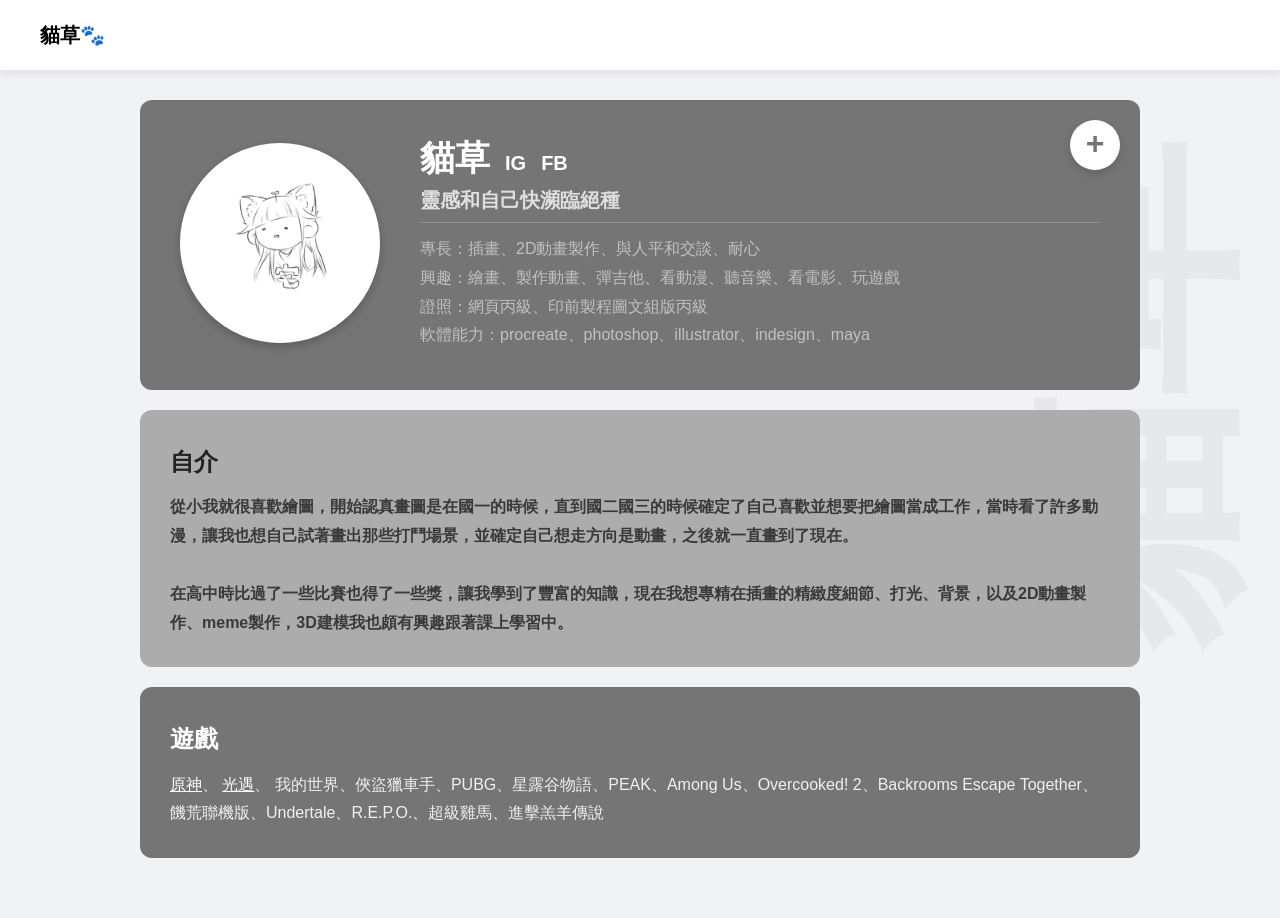
<file: me.html>
<!DOCTYPE html>
<html lang="zh-Hant">
<head>
    <meta charset="UTF-8">
    <meta name="viewport" content="width=device-width, initial-scale=1.0">
    <title>關於我 - 貓草</title>
    <link rel="stylesheet" href="css/me.css">
</head>
<script>
    document.addEventListener("DOMContentLoaded", function () {
        const reviveBtn = document.getElementById('reviveBtn');
        const loadingModal = document.getElementById('loadingModal');

        if (reviveBtn && loadingModal) {
            reviveBtn.addEventListener('click', function () {
                loadingModal.classList.add('active'); // 點擊時加上 active 顯示

                setTimeout(function () {
                    loadingModal.classList.remove('active'); // 3 秒後移除 active 隱藏
                    alert("貓草已復活！(๑•̀ㅂ•́)ו✧");
                }, 3000);
            });
        }
    });
</script>
<body>
<div class="navbar">
    <a href="index.html" class="logo">貓草🐾</a>
</div>
<div class="outer">
    <a href="javascript:void(0);" id="reviveBtn" class="revive-button">
        <span>+</span>
    </a>
    <div class="Photo">
        <img src="img/IMG_7322.PNG" alt="個人頭像">
    </div>
    <div id="loadingModal" class="modal-overlay">
        <div class="modal-content loading-content">
            <h2>看 60 秒廣告復活貓草</h2>

            <div class="progress-container">
                <div class="progress-bar"></div>
            </div>

            <p class="loading-subtext">正在載入廣告...</p>
        </div>
    </div>
    <div class="info-box">
        <div class="top-line">
            <div class="name">貓草</div>
            <a href="https://www.instagram.com/catgr.ass/" class="ig" target="_blank">IG</a>
            <a href="https://www.facebook.com/neko.kusa.2025/?locale=zh_TW" class="fb" target="_blank">FB</a>
        </div>
        <div class="subtitle">靈感和自己快瀕臨絕種</div>
        <div class="text">
            專長：插畫、2D動畫製作、與人平和交談、耐心<br>
            興趣：繪畫、製作動畫、彈吉他、看動漫、聽音樂、看電影、玩遊戲<br>
            證照：網頁丙級、印前製程圖文組版丙級<br>
            軟體能力：procreate、photoshop、illustrator、indesign、maya
        </div>
    </div>
</div>

<div class="frame">
    <div class="text2">
        <span class="haha">自介</span><br>
        從小我就很喜歡繪圖，開始認真畫圖是在國一的時候，直到國二國三的時候確定了自己喜歡並想要把繪圖當成工作，當時看了許多動漫，讓我也想自己試著畫出那些打鬥場景，並確定自己想走方向是動畫，之後就一直畫到了現在。<br><br>
        在高中時比過了一些比賽也得了一些獎，讓我學到了豐富的知識，現在我想專精在插畫的精緻度細節、打光、背景，以及2D動畫製作、meme製作，3D建模我也頗有興趣跟著課上學習中。
    </div>
</div>
<div class="introduction">
    <div class="text2">

        <span class="haha3">遊戲</span><br>
        <span class="haha2">
            <a href="javascript:void(0)" class="game-link" data-text="原神啟動!">原神</a>、
            <a href="javascript:void(0)" class="game-link" data-text="期望在裡面與妳相遇♥︎">光遇</a>、
            我的世界、俠盜獵車手、PUBG、星露谷物語、PEAK、Among Us、Overcooked! 2、Backrooms Escape Together、饑荒聯機版、Undertale、R.E.P.O.、超級雞馬、進擊羔羊傳說
        </span>
    </div>
</div>
<div class="page-text">貓草</div>

<div id="gameModal" class="modal-overlay">
    <div class="modal-content">
        <h2 id="modalText">原神啟動！</h2>
        <button id="closeModalBtn">確認</button>
    </div>
</div>


<script>
    const modal = document.getElementById('gameModal');
    const modalText = document.getElementById('modalText');
    const closeBtn = document.getElementById('closeModalBtn');
    const gameLinks = document.querySelectorAll('.game-link');


    gameLinks.forEach(link => {
        link.addEventListener('click', function(event) {
            event.preventDefault();
            const targetText = this.getAttribute('data-text');
            modalText.textContent = targetText;
            modal.classList.add('active');
        });
    });

    closeBtn.addEventListener('click', function() {
        modal.classList.remove('active');
    });

    modal.addEventListener('click', function(event) {
        if (event.target === modal) {
            modal.classList.remove('active');
        }
    });
</script>
</body>
</html>
</file>
<file: css/me.css>
* {
    box-sizing: border-box;
    margin: 0;
    padding: 0;
}

body {
    background-color: #f0f2f5;
    display: flex;
    justify-content: center;
    flex-direction: column;
    align-items: center;
    padding: 100px 20px 40px 20px;
    font-family: "Noto Sans TC", sans-serif;
    overflow-x: hidden;
}

.navbar {
    height: 70px;
    background: white;
    position: fixed;
    top: 0;
    left: 0;
    width: 100%;
    display: flex;
    justify-content: space-between;
    align-items: center;
    padding: 0 40px;
    z-index: 1000;
    box-shadow: 0 2px 10px rgba(0, 0, 0, 0.1);
}

.logo {
    font-size: 20px;
    font-weight: bold;
    text-decoration: none;
    color: black;
}

.outer {
    display: flex;
    align-items: center;
    gap: 40px;
    width: 100%;
    max-width: 1000px;
    background-color: #757575;
    margin-bottom: 20px;
    padding: 40px;
    border-radius: 12px;
    position: relative;
}
.Photo {
    width: 200px;
    flex-shrink: 0;
}

.Photo img {
    width: 100%;
    aspect-ratio: 1 / 1;
    object-fit: cover;
    border-radius: 50%;
    box-shadow: 0 4px 10px rgba(0, 0, 0, 0.2);
    object-position: 30% center;
}
.info-box {
    display: flex;
    flex-direction: column;
    gap: 12px;
    width: 100%;
}

.top-line {
    display: flex;
    align-items: flex-end;
    gap: 15px;
    flex-wrap: wrap;
}

.name {
    color: #ffffff;
    font-size: 35px;
    font-weight: bold;
    line-height: 1;
}

.ig, .fb {
    color: #ffffff;
    font-size: 20px;
    font-weight: bold;
    font-family: "Arial", sans-serif;
    text-decoration: none;
    transition: color 0.2s ease;
}

.ig:hover { color: #fff3b2; }
.fb:hover { color: #add3ff; }

.subtitle {
    color: #dfdfdf;
    font-size: 20px;
    font-weight: bold;
    border-bottom: 1px solid rgba(255, 255, 255, 0.2);
    padding-bottom: 8px;
}

.text {
    color: #c1c1c1;
    font-size: 16px;
    font-weight: 500;
    line-height: 1.8;
}

.frame {
    width: 100%;
    max-width: 1000px;
    background-color: #acacac;
    margin-bottom: 20px;
    padding: 30px;
    border-radius: 12px;
}

.text2 {
    color: #3a3a3a;
    font-size: 16px;
    font-weight: bold;
    line-height: 1.8;
}

.haha {
    font-size: 24px;
    color: #222;
    display: inline-block;
    margin-bottom: 10px;
}


.introduction {
    width: 100%;
    max-width: 1000px;
    background-color: #757575;
    padding: 30px;
    border-radius: 12px;
    margin-bottom: 20px;
}

.haha2 {
    color: #f0f0f0;
    font-size: 16px;
    font-weight: 500;
    line-height: 1.8;
    word-break: break-all;
}

.haha3 {
    color: #ffffff;
    font-size: 24px;
    font-weight: bold;
    margin-bottom: 10px;
    display: inline-block
}
.page-text {
    position: fixed;
    right: -100px;
    top: 25%;
    font-size: 20vw;
    font-weight: 900;
    color: black;
    opacity: 0.04;
    transform: rotate(270deg);
    z-index: -1;
    pointer-events: none;
    user-select: none;
}

.game-link{
    color: #ffffff;
    text-decoration: underline;
    cursor: pointer;
    transition: color 0.2s ease;
}
.game-link:hover {
    color: #fff3b2;
}
.modal-overlay {
    display: none;
    position: fixed;
    top: 0;
    left: 0;
    width: 100%;
    height: 100%;
    background-color: rgba(0, 0, 0, 0.6);
    z-index: 9999;
    justify-content: center;
    align-items: center;
}
.modal-content {
    background-color: #ffffff;
    padding: 30px 50px;
    border-radius: 16px;
    box-shadow: 0 10px 30px rgba(0, 0, 0, 0.3);
    text-align: center;
    animation: popIn 0.2s ease;
    max-width: 90%;
    width: 320px;
}
#modalText {
    color: #4e40af;
    font-size: 28px;
    font-weight: bold;
    margin-bottom: 20px;
}
#closeModalBtn {
    background-color: #4e40af;
    color: white;
    border: none;
    padding: 10px 30px;
    font-size: 16px;
    font-weight: bold;
    border-radius: 8px;
    cursor: pointer;
    transition: background 0.2s;
}


.revive-button {
    width: 50px;
    height: 50px;
    background-color: #ffffff;
    border-radius: 50%;
    display: flex;
    justify-content: center;
    align-items: center;
    text-decoration: none;
    box-shadow: 0 4px 10px rgba(0, 0, 0, 0.15);
    transition: transform 0.2s, background-color 0.2s;
    cursor: pointer;
    position: absolute;
    top: 20px;
    right: 20px;
    z-index: 10;
}

.revive-button span {
    color: #757575;
    font-size: 32px;
    font-weight: bold;
    line-height: 1;
    transform: translateY(-2px);
}

.revive-button:hover {
    transform: scale(1.1);
    background-color: #ffb2b2;
}

.revive-button:hover span {
    color: #ffffff;
}

.modal-overlay {
    display: none;
    position: fixed;
    top: 0;
    left: 0;
    width: 100%;
    height: 100%;
    background-color: rgba(0, 0, 0, 0.6);
    z-index: 9999;
    justify-content: center;
    align-items: center;
}
.loading-content {
    width: 360px;
    padding: 40px 30px;
}

.loading-content h2 {
    font-size: 22px;
    color: #333333;
    margin-bottom: 25px;
}

.progress-container {
    width: 100%;
    height: 12px;
    background-color: #e0e0e0;
    border-radius: 6px;
    overflow: hidden;
    margin-bottom: 15px;
}

.progress-bar {
    width: 0%;
    height: 100%;
    background: linear-gradient(to right, #4e40af, #2e46b6);
    border-radius: 6px;
}

.modal-overlay.active .progress-bar {
    animation: loadProgress 3s linear forwards;
}

.loading-subtext {
    font-size: 14px;
    color: #888888;
}

@keyframes loadProgress {
    0% { width: 0%; }
    100% { width: 100%; }
}

#closeModalBtn:hover {
    background-color: #3b2f8c;
}
@keyframes popIn {
    from { transform: scale(0.8); opacity: 0; }
    to { transform: scale(1); opacity: 1; }
}

.modal-overlay.active {
    display: flex;
}
@media (max-width: 768px) {
    body {
        padding: 90px 15px 20px 15px;
    }

    .navbar {
        padding: 0 20px;
    }

    .outer {
        flex-direction: column;
        text-align: center;
        gap: 20px;
        padding: 30px 20px;
    }
    .Photo {
        width: 140px;
    }

    .top-line {
        justify-content: center;
    }

    .name {
        font-size: 28px;
    }

    .text, .text2 {
        font-size: 15px;
        text-align: left;
    }
    .introduction {
        padding: 20px;
    }
    .haha2 {
        font-size: 15px;
    }
    .haha3 {
        font-size: 22px;
    }
    .outer {
        padding-top: 50px;
    }

    .revive-button {
        width: 40px;
        height: 40px;
        top: 15px;
        right: 15px;
    }
    .revive-button span {
        font-size: 22px;
    }
}
</file>
